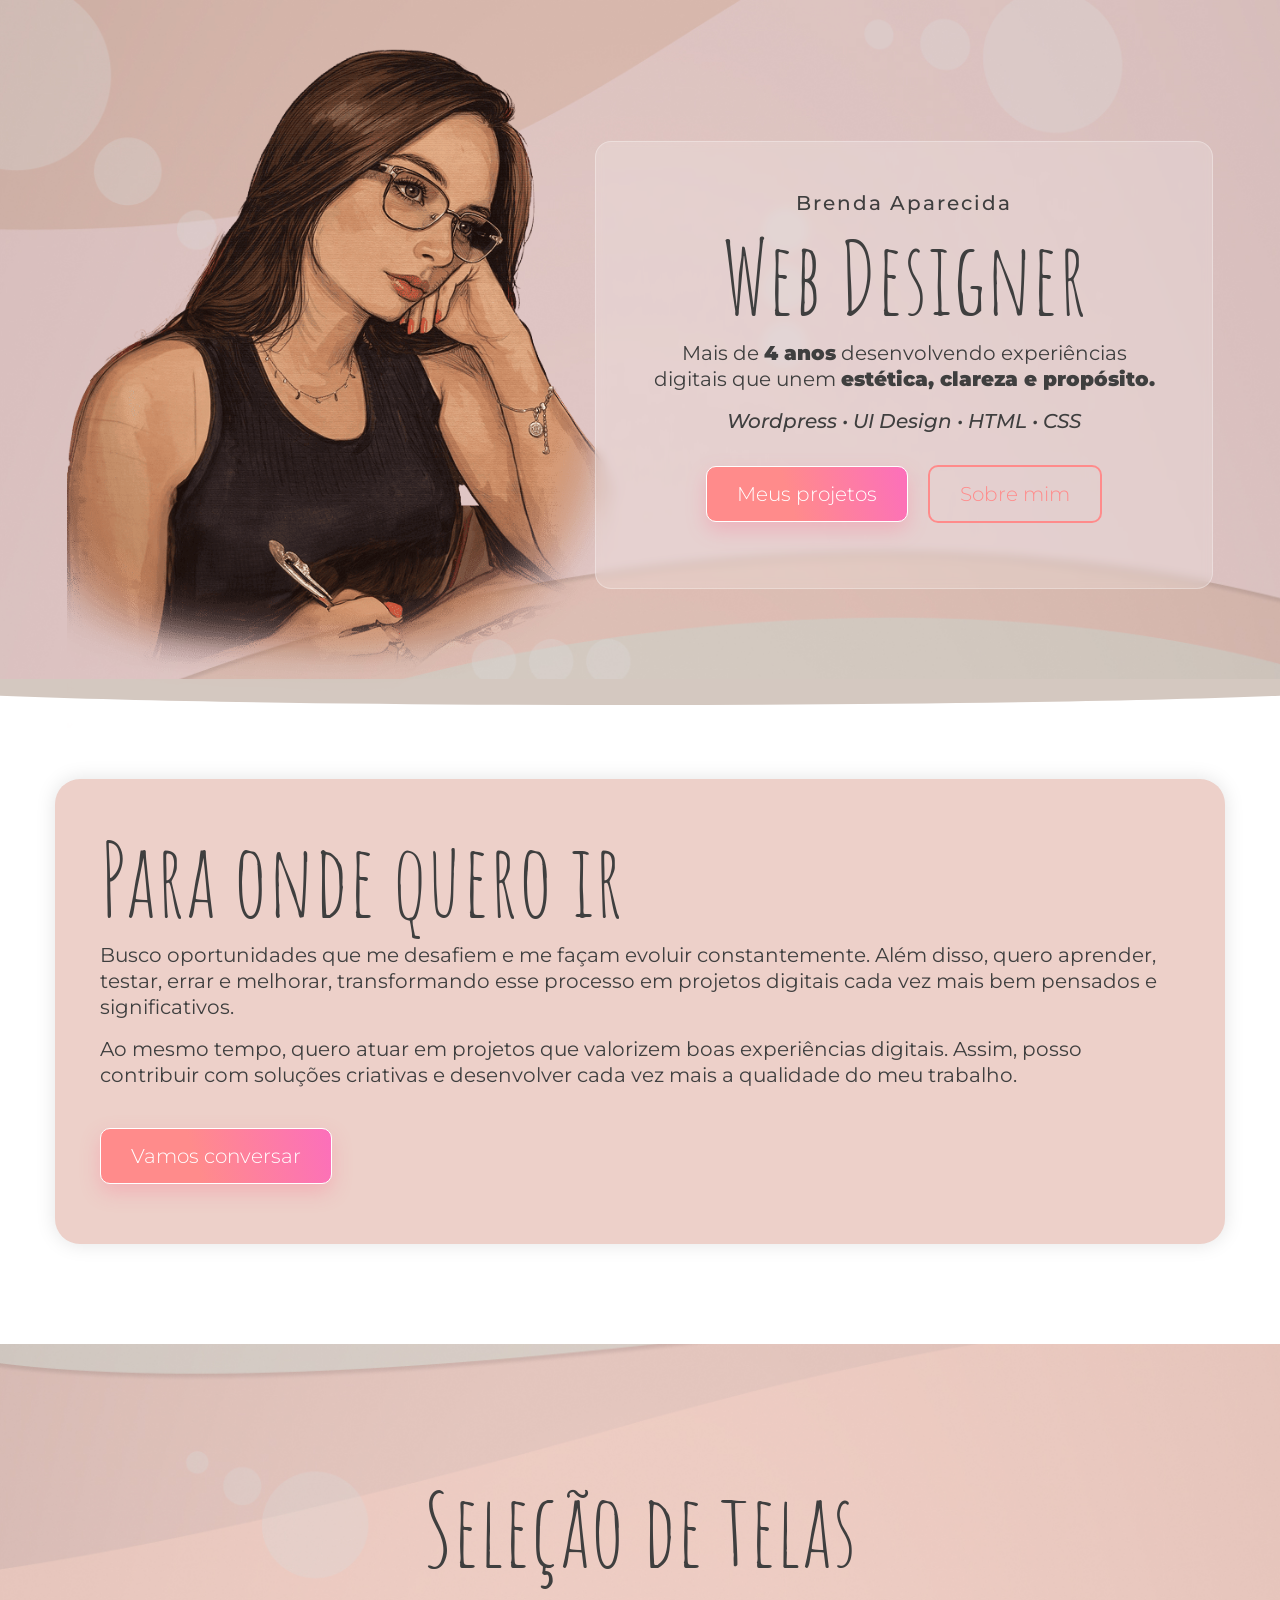
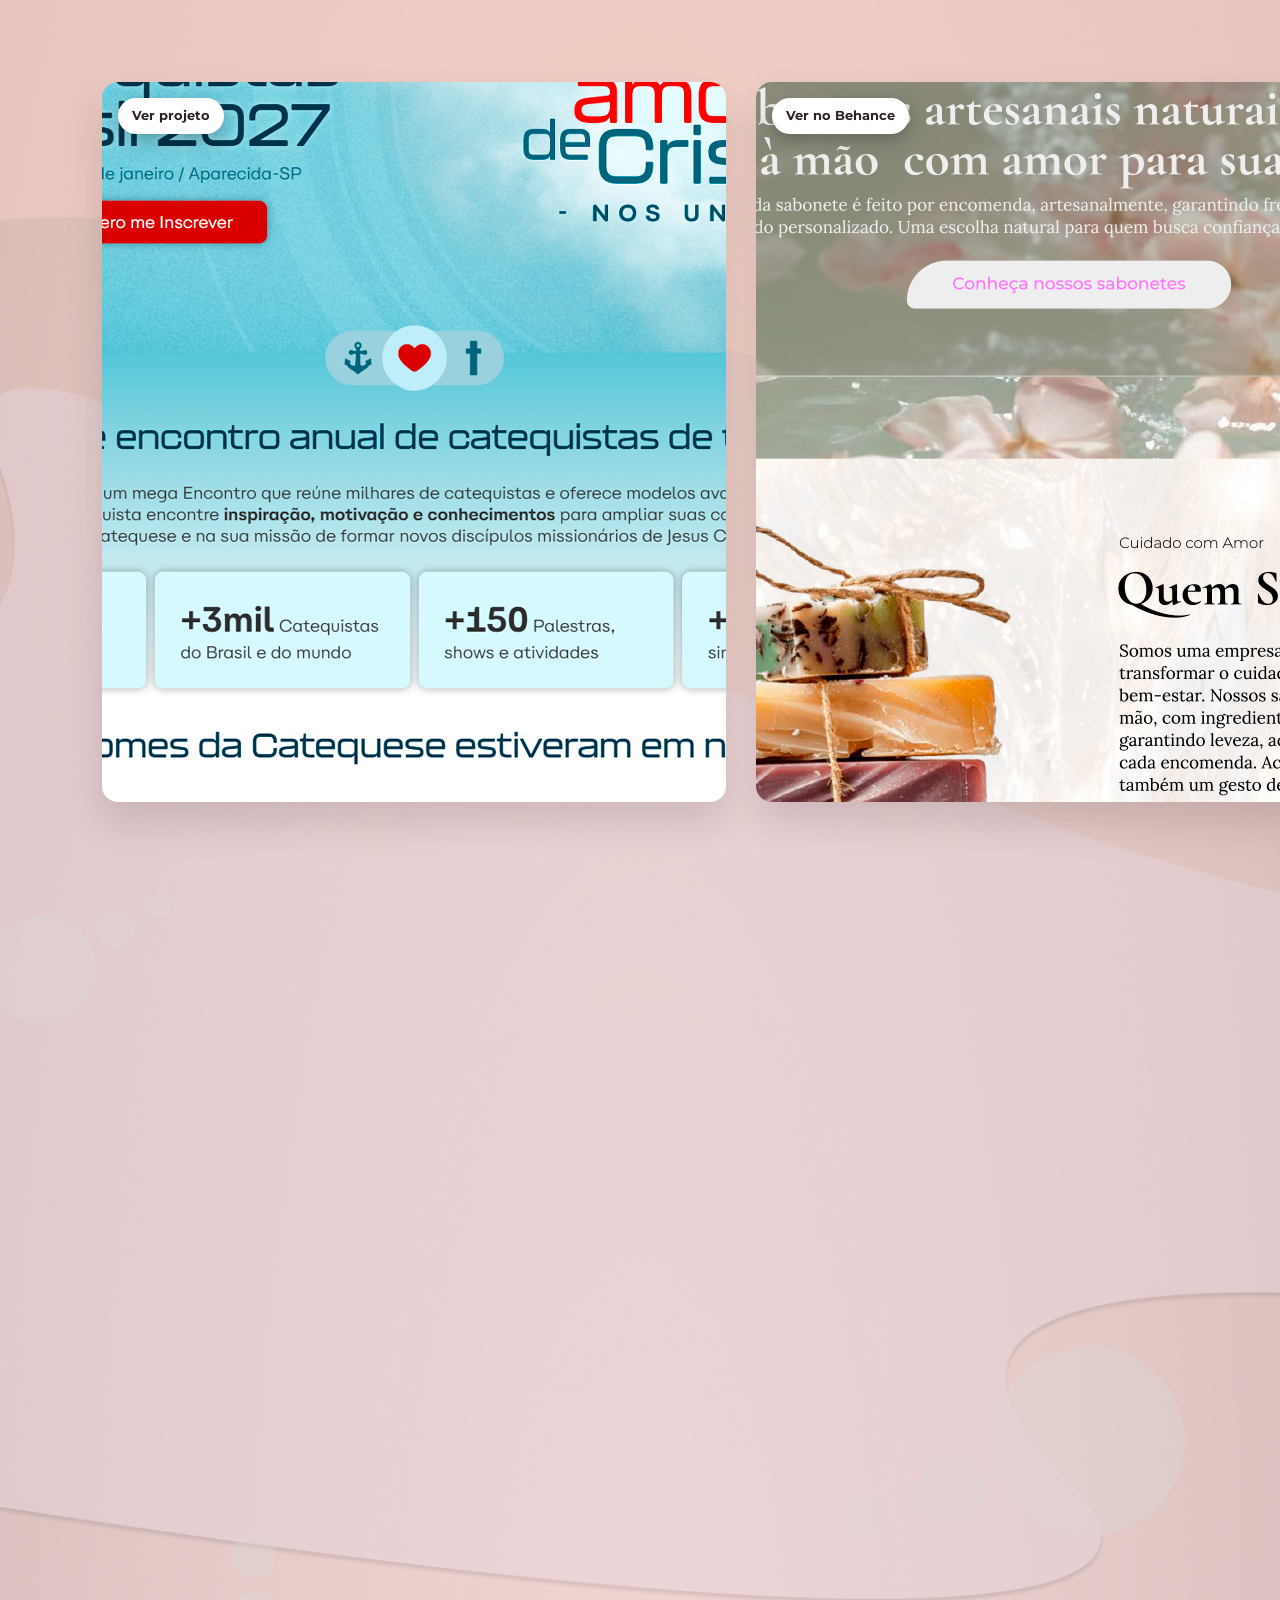
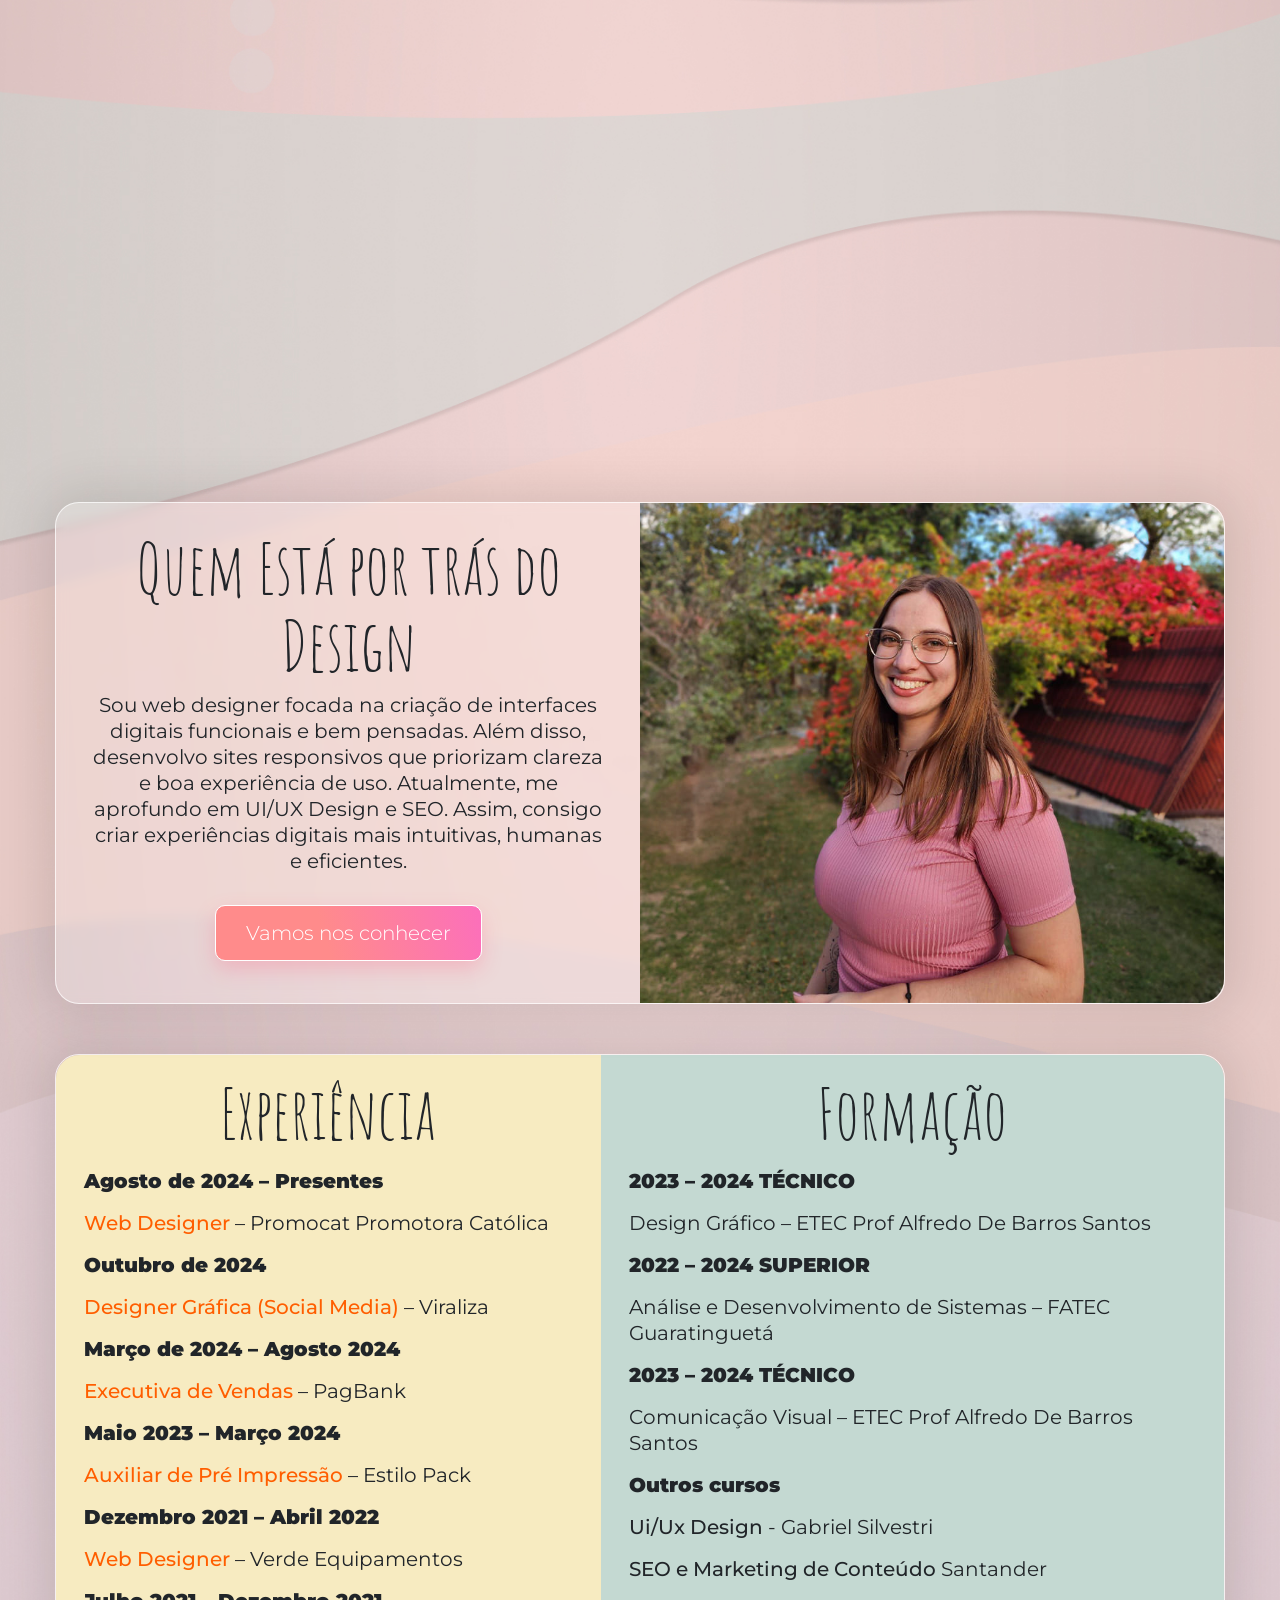
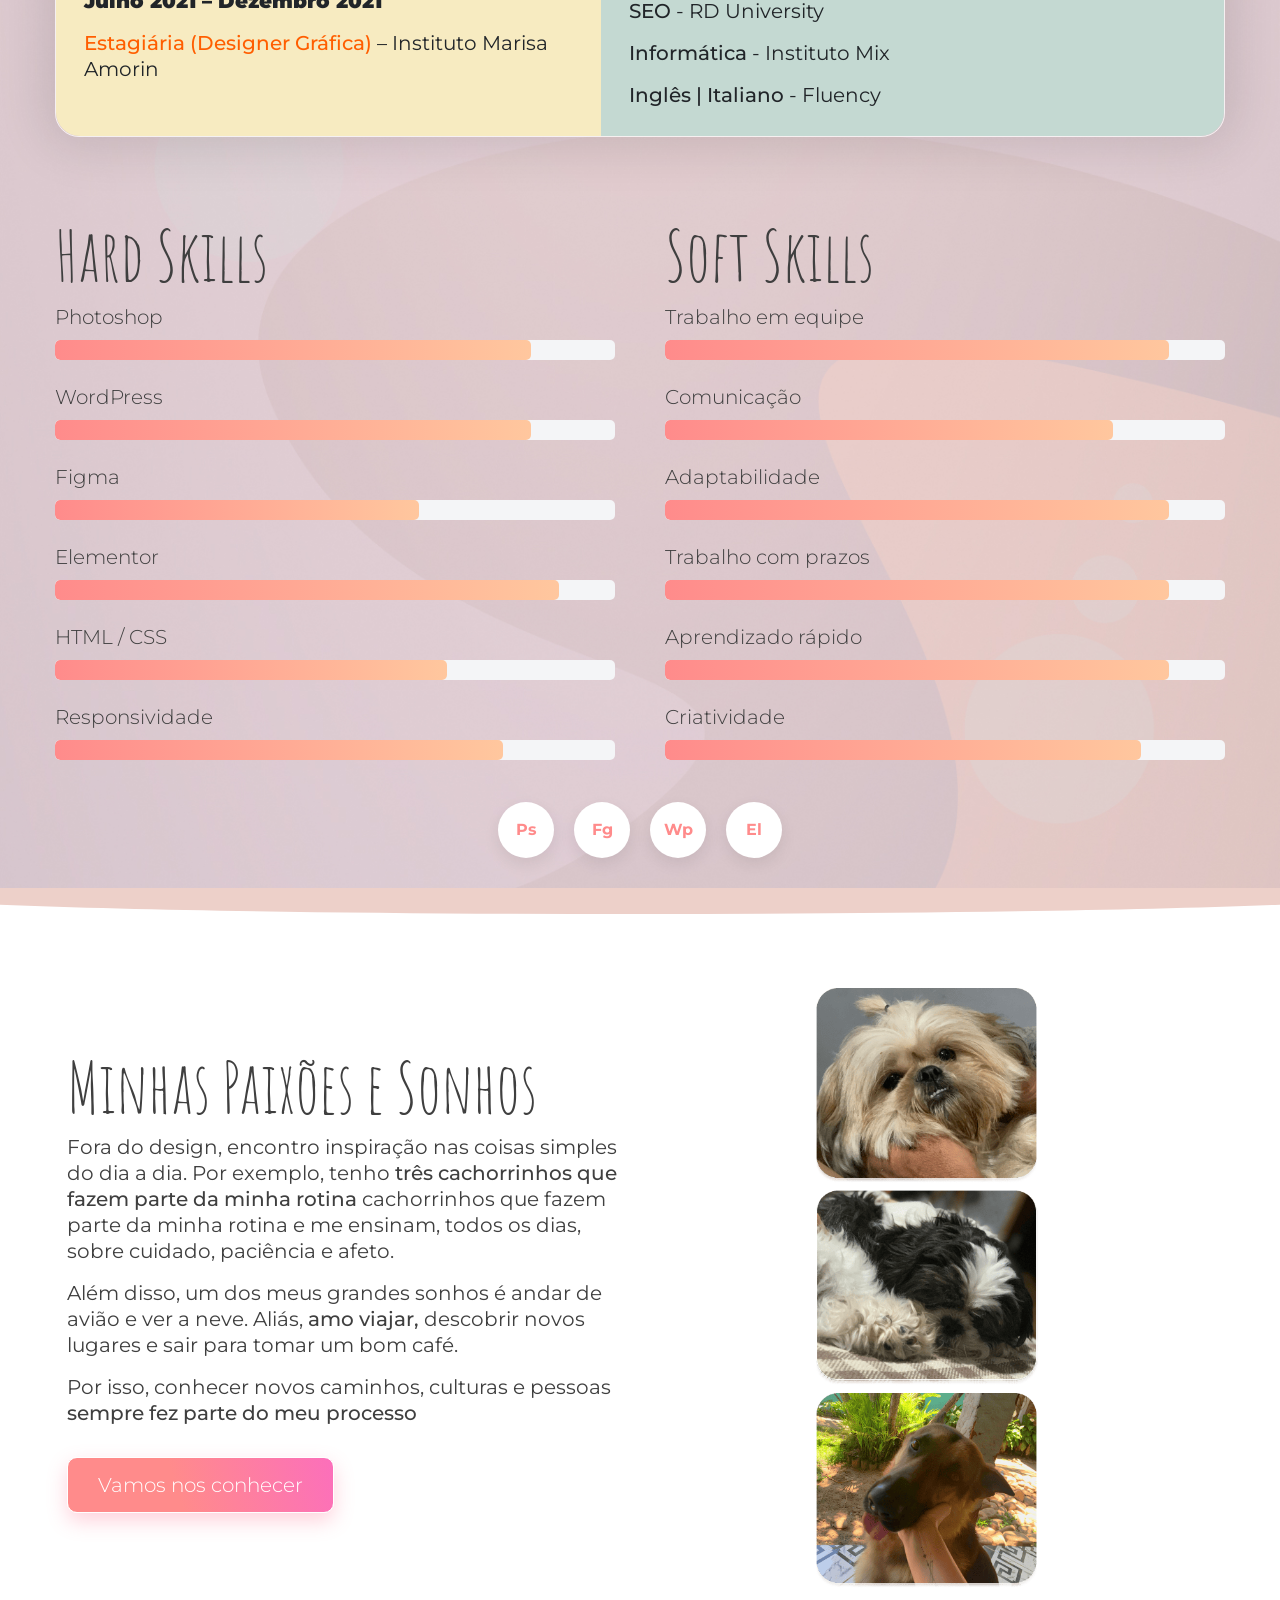
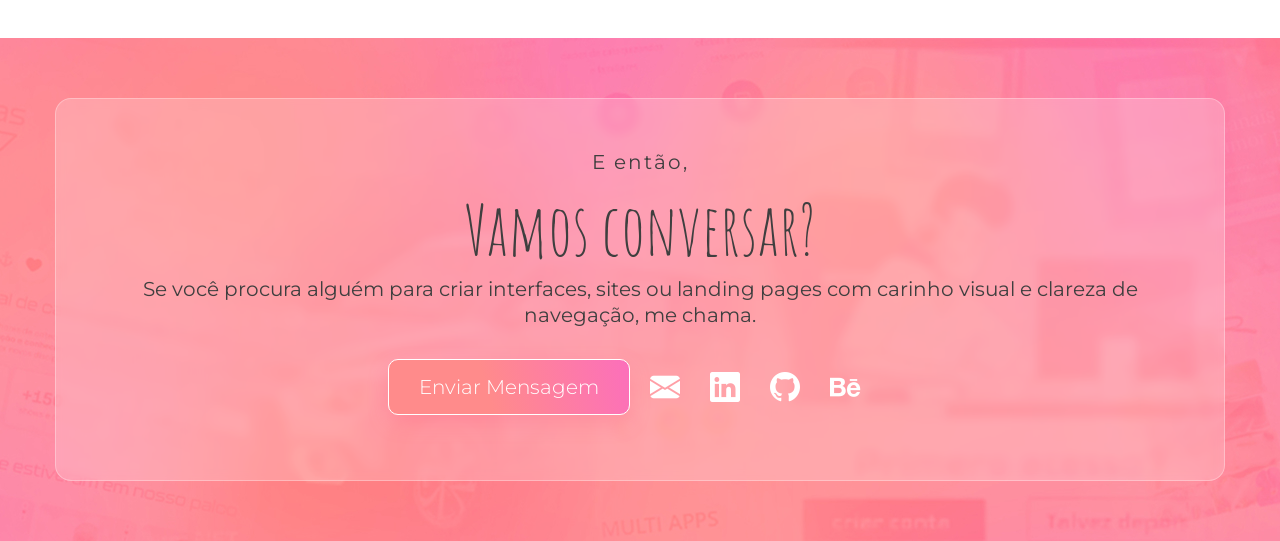
<file: index.html>
<!DOCTYPE html>
<html lang="pt-BR">

<head>
  <meta charset="UTF-8">
  <meta name="viewport" content="width=device-width, initial-scale=1.0, viewport-fit=cover">
  <meta name="author" content="Brenda Barbosa">
  <meta name="robots" content="index, follow">

  <title>Brenda Barbosa — Portfólio | Web Designer</title>
  <meta name="description"
    content="Portfólio de Brenda Barbosa, web designer especializada em WordPress, UI Design e sites responsivos focados em estética, clareza e experiência do usuário.">
  <link rel="preconnect" href="https://fonts.googleapis.com">
  <link rel="preconnect" href="https://fonts.gstatic.com" crossorigin>
  <link
    href="https://fonts.googleapis.com/css2?family=Amatic+SC:wght@400;700&family=Montserrat:wght@400;500;600;700&family=Cormorant+Garamond:ital@0;1&display=swap"
    rel="stylesheet">

  <link href="https://cdn.jsdelivr.net/npm/bootstrap@5.3.8/dist/css/bootstrap.min.css" rel="stylesheet"
    integrity="sha384-sRIl4kxILFvY47J16cr9ZwB07vP4J8+LH7qKQnuqkuIAvNWLzeN8tE5YBujZqJLB" crossorigin="anonymous">
  <link rel="stylesheet" href="https://cdn.jsdelivr.net/npm/bootstrap-icons@1.13.1/font/bootstrap-icons.min.css">

  <link rel="icon" type="image/png" href="images/favicon-16x16.png">

  <link rel="stylesheet" href="style.css">
</head>

<body>

  <!-- PRELOADER -->
  <div id="preloader">
    <div class="bg-circle circle1"></div>
    <div class="bg-circle circle2"></div>
    <div class="bg-circle circle3"></div>
    <div class="preloader-card">
      <span class="small-title">BRENDA BARBOSA</span>
      <h1>Web Designer</h1>
      <p>Portfólio pessoal criado para apresentar projetos, experiência e personalidade profissional.</p>
      <div class="loader-bar"><span></span></div>
    </div>
  </div>


  <!-- Hero -->
  <div id="hero" class="container">
    <div class="hero-img">
      <img src="images/ilustracao-principal-portfolio-web-designer.png">
    </div>

    <div class="hero-txt">
      <div class="efeito-vidro">
        <h2 class="txt-chapeu center">Brenda Aparecida</h2>
        <h1 class="center">Web Designer</h1>
        <p class="center">Mais de <span class="bold-1">4 anos</span> desenvolvendo experiências digitais que unem
          <span class="bold-1">estética, clareza e propósito.</span>
        </p>
        <p class="italic center">Wordpress • UI Design • HTML • CSS</p>

        <div class="botoes">
          <a class="btn" href="#projetos">Meus projetos</a>
          <a class="btn-secondary" href="#sobre">Sobre mim</a>
        </div>


      </div>

    </div>
  </div>



  <!-- PARA ONDE QUERO IR -->
  <svg class="curve-divider" viewBox="0 0 1440 120" preserveAspectRatio="none">
    <path d="M0,0 L1440,0 L1440,40 C1080,70 360,70 0,40 Z" fill="#d4c8c0" />
  </svg>

  <section id="goals">
    <div class="container">
      <div class="box-cont">
        <h1> Para onde quero ir</h1>
        <p>
          Busco oportunidades que me desafiem e me façam evoluir constantemente. Além disso, quero aprender, testar,
          errar
          e melhorar, transformando esse processo em projetos digitais cada vez mais bem pensados e significativos.
        </p>
        <p>
          Ao mesmo tempo, quero atuar em projetos que valorizem boas experiências digitais. Assim, posso contribuir com
          soluções criativas e desenvolver cada vez mais a qualidade do meu trabalho.
        </p>
        <div class="btn-row">
          <a class="btn" href="https://wa.me/5512991345487" target="_blank">Vamos conversar</a>
        </div>
      </div>
    </div>
  </section>


  <!-- SELEÇÃO DE TELAS -->
  <section id="projetos" class="section">
    <h1>Seleção de telas</h1>
    <div class="horizontal-scroll-section">
      <div class="scroll-wrapper">
        <div class="scroll-track">

          <a class="scroll-card" href="https://catequistasbrasil.com.br" target="_blank" rel="noopener noreferrer"
            aria-label="Ver projeto Catequistas Brasil 2027">
            <img src="images/catequistas-2027.jpg" alt="Tela do site Catequistas Brasil 2027" loading="lazy">
            <span class="project-label">Ver projeto</span>
          </a>

          <a class="scroll-card"
            href="https://www.behance.net/gallery/234427071/Landing-page-UISEO-sabonetes-artesanais" target="_blank"
            rel="noopener noreferrer" aria-label="Ver projeto Landing page de sabonetes artesanais no Behance">
            <img src="images/sabonetes.jpg" alt="Tela da landing page de sabonetes artesanais" loading="lazy">
            <span class="project-label">Ver no Behance</span>
          </a>

          <a class="scroll-card" href="https://www.behance.net/gallery/191166523/Redesign-pagina-Riachuelo"
            target="_blank" rel="noopener noreferrer" aria-label="Ver projeto Redesign da página Riachuelo no Behance">
            <img src="images/riachuelo.jpg" alt="Tela do redesign da página Riachuelo" loading="lazy">
            <span class="project-label">Ver no Behance</span>
          </a>

          <a class="scroll-card" href="https://catequese.plus" target="_blank" rel="noopener noreferrer"
            aria-label="Ver projeto Catequese Plus">
            <img src="images/catequese-plus.jpg" alt="Tela do sistema Catequese Plus" loading="lazy">
            <span class="project-label">Ver projeto</span>
          </a>

          <a class="scroll-card cta" id="cta-card" href="https://www.behance.net/brendaaparecida2" target="_blank"
            rel="noopener noreferrer">
            <h1> Ver + projetos e estudos completos no Behance</h1>
          </a>

        </div>

      </div>
      <!-- personalização do sroll para mobile -->
      <div class="scroll-indicator">
        <div class="scroll-progress"></div>
      </div>

  </section>

  <!-- SOBRE MIM -->

  <div id="sobre" class="row row-cols-1 row-cols-md-2 sobre container">
    <div class="lado-texto">
      <div class="card center">
        <div class="persona">
          <h2> Quem Está por trás do Design</h2>
          <p>Sou web designer focada na criação de interfaces digitais funcionais e bem pensadas. Além disso,
            desenvolvo
            sites responsivos que priorizam clareza e boa experiência de uso. Atualmente, me aprofundo em UI/UX Design
            e
            SEO. Assim, consigo criar experiências digitais mais intuitivas, humanas e eficientes.</p>
          <a class="btn" href="https://api.whatsapp.com/send/?phone=5512991345487&text&type=phone_number&app_absent=0"
            target="_blank" rel="noreferrer">Vamos nos conhecer</a>
        </div>
      </div>
    </div>



    <div class="card-imagem">
      <div class="card">

      </div>
    </div>
  </div>


  <!-- EXPERIÊNCIA E FORMAÇÃO-->
  <section id="expertise" class="container">
    <div class="experiencia">
      <div class="card">
        <h2 class="center">Experiência</h2>
        <p class="bold-1">Agosto de 2024 – Presentes</p>
        <p><span class="orange"> Web Designer </span> – Promocat Promotora Católica</p>

        <p class="bold-1">Outubro de 2024</p>
        <p><span class="orange"> Designer Gráfica (Social Media) </span> – Viraliza</p>

        <p class="bold-1">Março de 2024 – Agosto 2024</p>
        <p><span class="orange"> Executiva de Vendas </span> – PagBank</p>

        <p class="bold-1">Maio 2023 – Março 2024</p>
        <p><span class="orange"> Auxiliar de Pré Impressão </span> – Estilo Pack</p>

        <p class="bold-1">Dezembro 2021 – Abril 2022</p>
        <p><span class="orange"> Web Designer </span> – Verde Equipamentos</p>

        <p class="bold-1">Julho 2021 – Dezembro 2021</p>
        <p><span class="orange"> Estagiária (Designer Gráfica) </span> – Instituto Marisa Amorin</p>
      </div>
    </div>


    <div class="formacao">
      <div class="card">
        <h2 class="center">Formação</h2>
        <p class="bold-1">2023 – 2024 TÉCNICO</p>
        <p>Design Gráfico – ETEC Prof Alfredo De Barros Santos</p>

        <p class="bold-1">2022 – 2024 SUPERIOR</p>
        <p>Análise e Desenvolvimento de Sistemas – FATEC Guaratinguetá</p>

        <p class="bold-1">2023 – 2024 TÉCNICO</p>
        <p>Comunicação Visual – ETEC Prof Alfredo De Barros Santos</p>

        <p class="bold-1">Outros cursos</p>
        <p> <span class="bold-2">Ui/Ux Design</span> - Gabriel Silvestri</p>
        <p> <span class="bold-2">SEO e Marketing de Conteúdo</span> Santander</p>
        <p> <span class="bold-2">SEO</span> - RD University</p>
        <p> <span class="bold-2">Informática</span> - Instituto Mix</p>
        <p> <span class="bold-2">Inglês | Italiano </span> - Fluency</p>

      </div>
    </div>
    </div>
  </section>


  <!-- SKILLS -->
  <section class="section container">

    <div class="two-col">
      <div>
        <h2>Hard Skills</h2>
        <div class="skill"><span class="skill-title">Photoshop</span>
          <div class="skill-bar">
            <div class="skill-fill" data-value="85"></div>
          </div>
        </div>
        <div class="skill"><span class="skill-title">WordPress</span>
          <div class="skill-bar">
            <div class="skill-fill" data-value="85"></div>
          </div>
        </div>
        <div class="skill"><span class="skill-title">Figma</span>
          <div class="skill-bar">
            <div class="skill-fill" data-value="65"></div>
          </div>
        </div>
        <div class="skill"><span class="skill-title">Elementor</span>
          <div class="skill-bar">
            <div class="skill-fill" data-value="90"></div>
          </div>
        </div>
        <div class="skill"><span class="skill-title">HTML / CSS</span>
          <div class="skill-bar">
            <div class="skill-fill" data-value="70"></div>
          </div>
        </div>
        <div class="skill"><span class="skill-title">Responsividade</span>
          <div class="skill-bar">
            <div class="skill-fill" data-value="80"></div>
          </div>
        </div>
      </div>

      <div>
        <h2>Soft Skills</h2>
        <div class="skill"><span class="skill-title">Trabalho em equipe</span>
          <div class="skill-bar">
            <div class="skill-fill" data-value="90"></div>
          </div>
        </div>
        <div class="skill"><span class="skill-title">Comunicação</span>
          <div class="skill-bar">
            <div class="skill-fill" data-value="80"></div>
          </div>
        </div>
        <div class="skill"><span class="skill-title">Adaptabilidade</span>
          <div class="skill-bar">
            <div class="skill-fill" data-value="90"></div>
          </div>
        </div>
        <div class="skill"><span class="skill-title">Trabalho com prazos</span>
          <div class="skill-bar">
            <div class="skill-fill" data-value="90"></div>
          </div>
        </div>
        <div class="skill"><span class="skill-title">Aprendizado rápido</span>
          <div class="skill-bar">
            <div class="skill-fill" data-value="90"></div>
          </div>
        </div>
        <div class="skill"><span class="skill-title">Criatividade</span>
          <div class="skill-bar">
            <div class="skill-fill" data-value="85"></div>
          </div>
        </div>
      </div>
    </div>

    <div class="container center tools">
      <div class="tool-icons" aria-label="Ferramentas: Photoshop, Figma, WordPress, Elementor">
        <span title="Photoshop">Ps</span>
        <span title="Figma">Fg</span>
        <span title="WordPress">Wp</span>
        <span title="Elementor">El</span>
      </div>
    </div>

  </section>

  <!-- PAIXÕES -->
  <svg class="curve-divider" viewBox="0 0 1440 120" preserveAspectRatio="none">
    <path d="M0,0 L1440,0 L1440,40 C1080,70 360,70 0,40 Z" fill="#edd0c9" />
  </svg>

  <section id="lifestyle">
    <div class="container">
      <div class="coluna txt">
        <div class="conteudo">
          <h2>Minhas Paixões e Sonhos</h2>
          <p>Fora do design, encontro inspiração nas coisas simples do dia a dia. Por exemplo, tenho <span
              class="bold-2">três cachorrinhos que
              fazem parte da minha rotina</span> cachorrinhos que
            fazem parte da minha rotina e me ensinam, todos os dias, sobre cuidado, paciência e afeto.</p>

          <p>Além disso, um dos meus grandes sonhos é andar de avião e ver a neve. Aliás, <span class="bold-2">amo
              viajar,</span> descobrir novos lugares
            e sair para tomar um bom café.</p>
          <p>Por isso, conhecer novos caminhos, culturas e pessoas <span class="bold-2"> sempre fez parte do meu
              processo</span> </p>

          <a class="btn" href="https://api.whatsapp.com/send/?phone=5512991345487&text&type=phone_number&app_absent=0"
            target="_blank" rel="noreferrer">Vamos nos conhecer</a>
        </div>
      </div>

      <div class="coluna img">
        <div class="conteudo desktop">
          <img src="images/Group-22-1.png">
        </div>
        <div class="conteudo mobile">
          <img src="images/Group-23-1.png">
        </div>
      </div>
    </div>
  </section>



  <!-- CONTATO -->
  <section id="contato">

    <div class="conteudo center efeito-vidro container">
      <p class="txt-chapeu">E então,</p>
      <h2>Vamos conversar?</h2>
      <p>Se você procura alguém para criar interfaces, sites ou landing pages com carinho visual e clareza de
        navegação, me chama.</p>


      <div class="botoes">
        <div class="btn-contato">
          <a class="btn" href="https://wa.me/5512991345487" target="_blank">Enviar Mensagem</a>
        </div>

        <div class="icones-social">

          <a href="mailto:brendaparecida6@gmail.com" target="_blank" aria-label="E-mail">
            <i class="bi bi-envelope-fill"></i>
          </a>

          <a href="https://www.linkedin.com/in/brendaaparecida/" target="_blank" aria-label="LinkedIn">
            <i class="bi bi-linkedin"></i>
          </a>

          <a href="https://github.com/Brenda-Aparecida" target="_blank" aria-label="GitHub">
            <i class="bi bi-github"></i>
          </a>

          <a href="https://behance.net/brendaaparecida2" target="_blank" aria-label="Behance">
            <i class="bi bi-behance"></i>
          </a>
        </div>
      </div>
    </div>


  </section>

  <script src="script.js"></script>

  <script type="application/ld+json">
{
  "@context":"https://schema.org",
  "@type":"Person",
  "name":"Brenda Barbosa",
  "url":"https://brenda-aparecida.github.io/portfolio/",
  "jobTitle":"Web Designer"
}
</script>

  <script src="https://cdn.jsdelivr.net/npm/bootstrap@5.3.8/dist/js/bootstrap.bundle.min.js"
    integrity="sha384-FKyoEForCGlyvwx9Hj09JcYn3nv7wiPVlz7YYwJrWVcXK/BmnVDxM+D2scQbITxI"
    crossorigin="anonymous"></script>
</body>

</html>
</file>
<file: style.css>
:root {
  --coral: #ff8b8b;
  --coral-dark: #ff5c85;
  --peach: #ffc79e;
  --peach-dark: #ffb37a;
  --mint: #cdeee1;
  --pink-box: #edd0c9;
  --site-bg: #ffffff;
  --light-bg: #f4f5f7;
  --text: #3f3f3f;
  --texto-padrao: font-family: "Montserrat", Arial, Helvetica, sans-serif;
  --container: 1170px;
}

* {
  box-sizing: border-box;
  margin: 0;
  padding: 0;
}

html {
  scroll-behavior: smooth;
}

body {
  font-family: "Montserrat", Arial, Helvetica, sans-serif;
  color: var(--text);
  background-image: url("images/background.jpg");
  background-size: cover;
  background-position: top center;
  background-repeat: no-repeat;
  background-attachment: scroll;
  overflow-x: hidden;
}

h1,
h2,
h3 {
  font-family: "Amatic SC", cursive;
  line-height: 1.1;
}

h1 {
  font-size: 100px;
  text-transform: none;
}

h2 {
  font-size: 70px;
}

h3 {
  font-size: 30px;
}

p {
  font-size: 20px;
  line-height: 1.3;
}

.italic {
  font-style: italic;
  font-weight: 500;
}

a {
  color: inherit;
  text-decoration: none;
}

.container {
  max-width: var(--container);
}

.section {
  padding: 80px 0;
  scroll-margin-top: 90px;
}

.center {
  text-align: center;
}

.two-col {
  display: grid;
  grid-template-columns: 1fr 1fr;
  gap: 50px;
  align-items: center;
}

.highlight {
  color: #ff6600;
  font-weight: 700;
}

/* BUTTONS */
.btn {
  display: inline-block;
  margin-top: 15px;
  margin-bottom: 15px;
  padding: 14px 30px;
  background: linear-gradient(73deg, #ff8b8b 41%, #fc6fbb 100%);
  color: #fff;
  font-family: "Montserrat", sans-serif;
  font-weight: 300;
  font-size: 20px;
  line-height: 1.3;
  text-decoration: none;
  border-radius: 10px;
  border: 1px solid white;
  box-shadow: 0 8px 20px rgba(255, 107, 139, 0.3);
  transition:
    transform 0.25s ease,
    box-shadow 0.25s ease;
}

.btn:hover {
  transform: translateY(-4px);
  box-shadow: 0 12px 26px rgba(255, 107, 139, 0.4);
  color: white;
  background: linear-gradient(73deg, #fc6fbb 41%, #ff8b8b 100%);
}

.btn-secondary {
  background: transparent;
  color: var(--coral);
  border: 2px solid var(--coral);
  box-shadow: none;
  padding: 14px 30px;
  border-radius: 10px;
  font-family: "Montserrat", sans-serif;
  font-weight: 300;
  font-size: 20px;
  line-height: 1.3;
  text-decoration: none;
  margin-top: 15px;
  margin-bottom: 15px;
  text-align: center;
}

.btn-secondary:hover {
  transform: translateY(-4px);
  background: rgba(255, 123, 157, 0.08);
  box-shadow: none;
}

.btn-row {
  margin-top: 25px;
  gap: 15px;
}

/* PRELOADER */

#preloader {
  position: fixed;
  inset: 0;
  display: flex;
  justify-content: center;
  align-items: center;
  background: linear-gradient(135deg, #fff9fa, #fdeef2, #fffefe);
  overflow: hidden;
  z-index: 999999;
  transition:
    opacity 0.9s ease,
    visibility 0.9s ease;
}

#preloader.hide {
  opacity: 0;
  visibility: hidden;
}
#preloader.hide .preloader-card {
  transform: translateY(-40px) scale(0.97);

  opacity: 0;

  transition: 0.8s;
}

.preloader-card {
  width: 430px;
  max-width: 90%;
  padding: 45px;
  background: white;
  border-radius: 18px;
  box-shadow: 0 20px 60px rgba(0, 0, 0, 0.12);
  position: relative;
  z-index: 5;
  text-align: left;
  animation: cardEnter 1s ease;
}

.small-title {
  display: block;
  font-family: "Montserrat", sans-serif;
  font-size: 12px;
  letter-spacing: 6px;
  font-weight: 700;
  color: var(--pink);
  margin-bottom: 12px;
}

.preloader-card h1 {
  font-size: 64px;
  color: #3f3f3f;
}

.preloader-card p {
  margin-top: 18px;
  font-family: "Montserrat", sans-serif;
  font-size: 14px;
  line-height: 1.8;
  color: #666;
}

.loader-bar {
  width: 100%;
  margin-top: 35px;
  height: 4px;
  background: #f2f2f2;
  overflow: hidden;
  position: relative;
  border-radius: 30px;
}

.loader-bar span {
  inset: 0;
  position: absolute;
  top: 0;
  left: -50%;
  width: 40%;
  height: 100%;
  background: linear-gradient(
    90deg,
    rgba(255, 255, 255, 0),
    rgba(255, 123, 157, 0.2),
    rgba(255, 123, 157, 1),
    rgba(255, 123, 157, 0.2),
    rgba(255, 255, 255, 0)
  );
  transform: translateX(-150%);
  animation: loaderLoop 1.3s linear infinite;
}

.bg-circle {
  position: absolute;
  border-radius: 50%;
  background: white;
  opacity: 0.45;
  filter: blur(5px);
  animation: float 10s ease-in-out infinite;
}

.circle1 {
  height: 120px;
  width: 120px;
  left: 12%;
  top: 20%;
}

.circle2 {
  height: 180px;
  width: 180px;
  right: 12%;
  top: 12%;
  animation-delay: 2s;
}

.circle3 {
  height: 140px;
  width: 140px;
  right: 22%;
  bottom: 15%;
  animation-delay: 4s;
}

@keyframes loaderLoop {
  from {
    transform: translateX(-150%);
  }

  to {
    transform: translateX(350%);
  }
}

@keyframes float {
  0%,
  100% {
    transform: translateY(0);
  }

  50% {
    transform: translateY(-20px);
  }
}

@keyframes cardEnter {
  from {
    opacity: 0;
    transform: translateY(20px) scale(0.97);
  }

  to {
    opacity: 1;
    transform: translateY(0) scale(1);
  }
}

/* Hero*/
#hero {
  display: flex;
  justify-content: center;
  align-items: center;

  position: relative;
}

.hero-img {
  position: relative;
  z-index: 0;
  flex: 1;
  margin-right: -90px;
  flex-shrink: 0;
}

.hero-img img {
  height: auto;
  width: 550px;
  display: block;
}

.hero-txt {
  z-index: 1;
  margin: 0 auto;
  margin-top: auto;
  margin-bottom: auto;
  flex: 1;
}

.txt-chapeu {
  letter-spacing: 2px;
  font-size: 20px;
  font-family: var(--texto-padrao);
}

.botoes {
  display: flex;
  justify-content: center;
  align-items: center;
  gap: 20px;
}

.efeito-vidro {
  padding: 50px;
  background: rgba(255, 255, 255, 0.2);
  border-radius: 16px;
  backdrop-filter: blur(5px);
  -webkit-backdrop-filter: blur(5px);
  border: 1px solid rgba(255, 255, 255, 0.3);
}

/* GOALS */
#goals {
  background-color: white;
  padding-bottom: 100px;
  padding-top: 50px;
}
#goals .container {
  padding: 0px;
}
#goals h1,
#goals p {
  text-align: left;
}

#goals .btn-row {
  text-align: left;
}

.curve-divider {
  width: 100%;
  margin-top: -50px;
  display: block;
  height: 50px;
  background-color: white;
}

.box-cont {
  margin-left: auto;
  margin-right: auto;
  background-color: var(--pink-box);
  border-radius: 25px;
  height: auto;
  text-align: center;
  box-shadow: 0 0px 20px 0px rgba(0, 0, 0, 0.112);
  padding: 45px;
}

/* HORIZONTAL SCROLL PROJECTS Seleção de telas*/
#projetos .section {
  padding: 0px;
}
#projetos h1 {
  text-align: center;
  padding-top: 50px;
}

.scroll-wrapper {
  overflow-x: auto;
  overflow-y: hidden;
  padding: 20px 0 40px;
  scroll-snap-type: x mandatory;
  -webkit-overflow-scrolling: touch;
}

.scroll-track {
  display: flex;
  gap: 30px;
  padding: 0 6vw;
}

.scroll-card {
  position: relative;
  display: flex;
  justify-content: center;
  align-items: center;
  min-width: 60vw;
  max-width: 640px;
  height: 80vh;
  border-radius: 16px;
  overflow: hidden;
  scroll-snap-align: center;
  box-shadow: 0 20px 40px rgba(0, 0, 0, 0.12);
}

.cta {
  background: linear-gradient(73deg, #ff8b8b 41%, #fc6fbb 100%);
  color: #fff;
  padding: 40px;
  font-family: "Montserrat", sans-serif;
  font-weight: 300;
  font-size: 20px;
  line-height: 1.3;
  text-decoration: none;
}

.scroll-card img {
  display: block;
}

.project-label {
  position: absolute;
  top: 16px;
  left: 16px;
  padding: 8px 14px;
  border-radius: 999px;
  background: #ffffff;
  color: #2b2024;
  font-size: 13px;
  font-weight: 700;
  box-shadow: 0 6px 18px rgba(0, 0, 0, 0.25);
}

/* Sobre mim */
.hero-img img {
  width: 100%;
  max-width: 550px;
  height: auto;
}
.coluna img {
  width: 100%;
  max-width: 600px;
  height: auto;
}
#sobre {
  background: rgba(255, 255, 255, 0.188);
  backdrop-filter: blur(6px);
  -webkit-backdrop-filter: blur(6px);
  border-radius: 24px;
  border: 1px solid rgba(255, 255, 255, 0.7);
  box-shadow: 0 0px 50px 10px rgba(0, 0, 0, 0.112);
  align-items: center;
  margin-left: auto;
  margin-right: auto;
  padding: 0px;
}

#sobre p {
  text-align: center;
}

.persona {
  padding: 20px;
  /* height: 500px; */
  margin-top: auto;
  margin-bottom: auto;
}

.card {
  background-color: transparent;
  border: 0;
  display: flex;
}

.card-imagem {
  background-image: url(images/img\ Brenda.jpg);
  background-size: cover;
  background-position: center;
  background-repeat: no-repeat;
  border-radius: 0px 24px 24px 0px;
  height: 500px;
}

.row {
  margin-top: 50px;
  margin-bottom: 50px;
}

/* EXPERIÊNCIA / FORMAÇÃO */
#expertise {
  border-radius: 24px;
  border: 1px solid rgba(255, 255, 255, 0.7);
  box-shadow: 0 0px 50px 10px rgba(0, 0, 0, 0.112);
  height: auto;
  margin-left: auto;
  margin-right: auto;
  display: flex;
  padding: 0px;
}

#expertise .experiencia {
  background-color: #f7ebc1;
  border-radius: 24px 0px 0px 24px;
  padding: 20px;
}

#expertise p {
  margin: 8px;
}

#expertise .formacao {
  border-radius: 0px 24px 24px 0px;
  background-color: #c4d9d2;
  padding: 20px;
}

.orange {
  color: #ff5e00;
  font-weight: 500;
}

.bold-1 {
  font-weight: 900;
  text-align: left;
}

.bold-2 {
  font-weight: 500;
}

/* SKILLS */
.skill {
  margin-bottom: 22px;
}

.skill-title {
  display: block;
  font-weight: 300;
  font-size: 20px;
  margin-bottom: 8px;
  font-family: "Montserrat", sans-serif;
}

.skill-bar {
  height: 20px;
  background: var(--light-bg);
  border-radius: 5px;
  overflow: hidden;
}

.skill-fill {
  height: 100%;
  background: linear-gradient(90deg, var(--coral), var(--peach));
  border-radius: 5px;
  transition: width 1.2s ease;
}

.tool-icons {
  display: flex;
  gap: 20px;
  justify-content: center;
  margin-top: 20px;
}

.tool-icons span {
  width: 56px;
  height: 56px;
  display: flex;
  align-items: center;
  justify-content: center;
  border-radius: 50%;
  background: #ffffff;
  box-shadow: 0 6px 16px rgba(0, 0, 0, 0.08);
  font-family: "Montserrat", sans-serif;
  font-weight: 700;
  color: var(--coral);
}

/* PASSIONS */
.passions img {
  border-radius: 20px;
}

.social-icons {
  display: flex;
  gap: 16px;
  justify-content: center;
  margin-top: 30px;
}

.social-icons a {
  width: 48px;
  height: 48px;
  display: flex;
  align-items: center;
  justify-content: center;
  border-radius: 50%;
  background: var(--coral);
  color: #fff;
  text-decoration: none;
  font-size: 18px;
  transition: transform 0.25s ease;
}

.social-icons a:hover {
  transform: translateY(-4px);
}

#lifestyle {
  background-color: white;
  display: flex;
  height: auto;
  padding: 50px 0px;
}
#lifestyle .container {
  display: flex;
}
.desktop img {
  display: block;
}
.mobile img {
  display: none;
}
.coluna {
  flex: 1;
  display: flex;
  justify-content: center;
  align-items: center;
}
.coluna img {
  height: 600px;
}

/* CONTATO */
#contato {
  background-image: url(images/bg-contato.jpg);
  background-size: cover;
  background-position: top center;
  background-repeat: no-repeat;
  background-attachment: scroll;
  overflow-x: hidden;
}
#contato .conteudo {
  justify-content: center;
  align-items: center;
  margin: 60px auto;
}
#contato .efeito-vidro {
  width: 100%;
}
.social-icons {
  display: flex;
  justify-content: center;
  gap: 20px;
  margin-top: 30px;
}
.icones-social i {
  color: white;
}
#conteudo .botoes {
  display: flex;
}
.btn-contato {
  flex: 1;
  text-align: right;
}
.icones-social {
  flex: 1;
  text-align: left;
  font-size: 30px;
  display: flex;
  gap: 30px;
}
.social-icons a {
  justify-content: center;
  align-items: center;

  border-radius: 50%;
  background: white;

  text-decoration: none;
  font-size: 28px;

  box-shadow: 0 6px 16px rgba(0, 0, 0, 0.08);
  transition: 0.3s;
}

.social-icons a:hover {
  transform: translateY(-5px);
  background: var(--coral);
  color: white;
}

/* Desktop: seção "pinada" com scroll lateral controlado por JS (ver script.js) */

.horizontal-scroll-section {
  position: relative;
  /* altura extra = "tempo" de scroll vertical convertido em deslocamento horizontal */
  height: 220vh;
}

.horizontal-scroll-section .scroll-wrapper {
  position: sticky;
  top: 0;
  height: 100vh;
  display: flex;
  align-items: center;
  overflow: hidden;
  padding: 0;
  scroll-snap-type: none;
}

.horizontal-scroll-section .scroll-track {
  padding: 0 8vw;
  will-change: transform;
}

.horizontal-scroll-section .scroll-card {
  min-width: 45vw;
}

/* RESPONSIVO PARA TABLET */
@media (max-width: 768px) {
  h1 {
    font-size: 72px;
  }

  h2 {
    font-size: 52px;
  }

  p {
    font-size: 18px;
  }
  .container {
    max-width: 1170px;
    width: 100%;
    padding-inline: 20px;
    margin: auto;
  }
  .hero-img img {
    max-width: 380px;
  }

  .hero-img {
    margin-right: -60px;
  }

  .efeito-vidro {
    padding: 35px;
  }

  #sobre {
    margin-bottom: 70px;
  }

  #contato .botoes {
    flex-direction: column;
  }

  .btn-contato {
    text-align: center;
  }

  .icones-social {
    justify-content: center;
  }

  .horizontal-scroll-section {
    height: auto;
  }

  .horizontal-scroll-section .scroll-wrapper {
    position: static;
    height: auto;
    overflow-x: auto;
  }

  .horizontal-scroll-section .scroll-track {
    transform: none !important;
  }

  .horizontal-scroll-section .scroll-card {
    min-width: 80vw;
  }
  h1 {
    font-size: 70px;
    line-height: 1;
  }

  h2 {
    font-size: 50px;
    font-weight: 550;
  }

  #hero {
    flex-direction: column;
    margin: 50px auto;
  }

  .hero-img {
    margin-right: 0;
    margin-bottom: -60px;
  }

  .efeito-vidro {
    padding: 30px 20px;
  }
}

/* RESPONSIVO PARA MOBILE */
@media (max-width: 430px) {
  h1 {
    font-size: 80px;
    font-weight: 300px;
  }

  h2 {
    font-size: 60px;
    font-weight: 300;
  }

  p {
    font-size: 20px;
  }

  .btn,
  .btn-secondary,
  a {
    margin: 0px;
    padding: 10px 10px;
  }

  /* PRELOADER */
  .preloader-card {
    width: 90%;
    max-width: 320px;

    padding: 30px 25px;

    border-radius: 16px;
  }

  .small-title {
    font-size: 10px;

    letter-spacing: 4px;

    margin-bottom: 10px;
  }

  .preloader-card h1 {
    font-size: 48px;
    line-height: 1;
  }

  .preloader-card p {
    margin-top: 15px;

    font-size: 13px;

    line-height: 1.6;
  }

  .loader-bar {
    margin-top: 28px;
  }

  .circle1 {
    width: 80px;
    height: 80px;

    left: -20px;
    top: 12%;
  }

  .circle2 {
    width: 120px;
    height: 120px;

    right: -35px;
    top: 8%;
  }

  .circle3 {
    width: 100px;
    height: 100px;

    right: -25px;
    bottom: 10%;
  }

  /* HERO */
  #hero {
    flex-direction: column;
    gap: 30px;
  }

  .hero-img {
    margin-bottom: -100px;
  }

  .hero-img img {
    width: 100%;
    max-width: 320px;
  }

  .hero-txt {
    width: 100%;
  }

  .efeito-vidro {
    padding: 25px;
  }
  /* GOALS*/
  #goals {
    padding: 0px 0px 20px 0px;
  }

  /* PROJETOS */

  .horizontal-scroll-section {
    height: auto;
    margin-top: 30px;
  }
  #projetos h1 {
    padding: 0px;
  }
  #projetos {
    padding: 40px 0px;
  }

  .horizontal-scroll-section .scroll-wrapper {
    position: static;
    height: auto;
    overflow-x: auto;
  }

  #projetos .cta h1 {
    font-size: 50px;
    padding: 30px;
  }
  .horizontal-scroll-section .scroll-track {
    transform: none !important;
  }

  .scroll-card {
    min-width: 90vw;
    height: auto;
    padding: 0px;
    margin-bottom: 50px;
    border: 1px solid rgb(255, 255, 255);
  }

  .scroll-card img {
    width: 100%;
    height: auto;
  }

  /* barra de progresso nas telas */

  /* .scroll-wrapper::-webkit-scrollbar {
    height: 6px;
  }

  .scroll-wrapper::-webkit-scrollbar-track {
    background: rgba(255, 255, 255, 0.08);
    border-radius: 999px;
    margin: 0 40px;
  }

  .scroll-wrapper::-webkit-scrollbar-thumb {
    background: linear-gradient(90deg, var(--coral), var(--coral-dark));
    border-radius: 999px;
  } */
  .scroll-wrapper {
    scrollbar-width: none;
  }

  .scroll-indicator {
    width: 180px;
    height: 5px;

    margin: 25px auto 0;

    background: rgba(255, 255, 255, 0.552);
    border-radius: 999px;
    overflow: visible;
  }

  .scroll-indicator {
    position: relative;
  }

  .scroll-indicator::before {
    content: "";

    position: absolute;

    left: 6px;
    top: 50%;

    width: 8px;
    height: 8px;

    background: var(--coral);
    border-radius: 50%;

    transform: translate(-50%);

    animation: pulse 1.6s infinite;
    transition: opacity 0.3s;
  }

  .scroll-indicator.scrolled::before {
    opacity: 0;
    pointer-events: none;
  }

  @keyframes pulse {
    0% {
      transform: translate(-25%, -50%) scale(1);
      box-shadow: 0 0 0 0 rgba(255, 127, 80, 0.5);
    }

    70% {
      transform: translate(-25%, -50%) scale(1.15);
      box-shadow: 0 0 0 10px rgba(255, 127, 80, 0);
    }

    100% {
      transform: translate(-25%, -50%) scale(1);
    }
  }

  .scroll-progress {
    width: 0%;
    height: 100%;

    background: linear-gradient(90deg, var(--coral), var(--coral-dark));

    border-radius: 999px;

    transition: width 0.05s linear;
  }

  /* SOBRE MIM */
  #sobre {
    margin: 0px;
  }
  .card-imagem {
    border-radius: 0px 0px 16px 16px;
  }

  .persona {
    padding: 30px 20px;
  }

  /* EXPERIENCIA FORMACAO */
  #expertise {
    display: inline;
  }
  #expertise h2 {
    text-align: left;
  }

  #expertise .experiencia {
    border-radius: 16px 16px 0px 0px;
  }
  #expertise .formacao {
    border-radius: 0px 0px 16px 16px;
  }

  /* HARD SOFT SKILLS */
  .two-col {
    display: block;
  }

  .section {
    padding-top: 0px;
  }
  /* lifestyle */
  #lifestyle {
    padding: 0px 0px 25px 0px;
  }
  #lifestyle .container {
    flex-direction: column;
  }
  #lifestyle .txt {
    text-align: center;
  }
  #lifestyle .btn {
    margin-top: 10px;
    margin-bottom: 30px;
  }

  .desktop img {
    display: none;
  }
  .mobile img {
    display: block;
    width: 100%;
    height: auto;
  }
}

@media (prefers-reduced-motion: reduce) {
  * {
    animation-duration: 0.01ms !important;
    animation-iteration-count: 1 !important;
    transition-duration: 0.01ms !important;
  }
}
</file>
